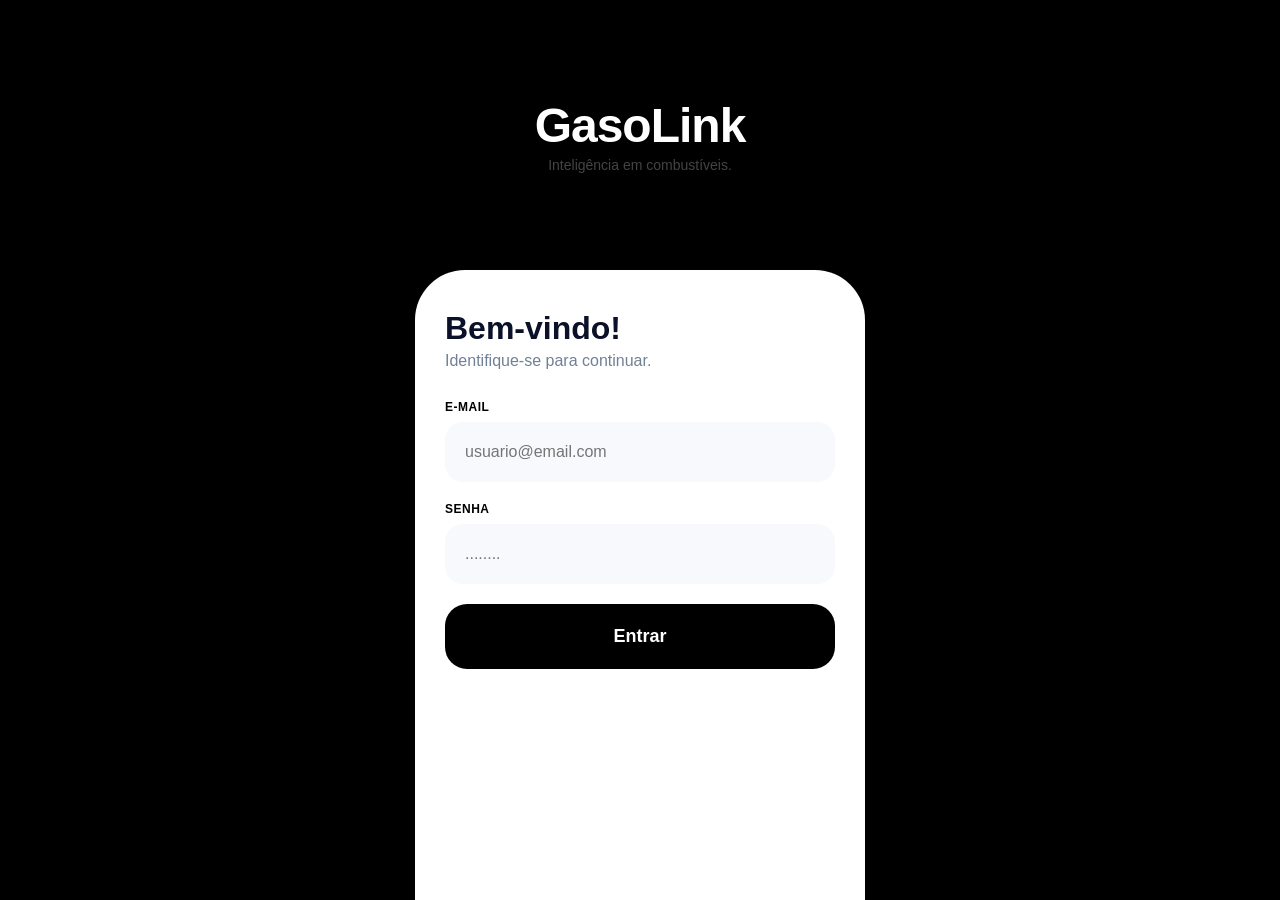
<file: index.html>
<!DOCTYPE html>
<html lang="pt-br">
<head>
    <meta charset="UTF-8" />
    <meta name="viewport" content="width=device-width, initial-scale=1.0" />
    <title>GasoLink - Login</title>
    <link rel="stylesheet" href="./style/style.css" />
</head>
<body>
    <div class="container">
        <header class="top-section">
            <h1 class="logo-text">GasoLink</h1>
            <p class="tagline">Inteligência em combustíveis.</p>
        </header>

        <main class="card">
            <div class="welcome-header">
                <h2 class="welcome-title">Bem-vindo!</h2>
                <p class="welcome-subtitle">Identifique-se para continuar.</p>
            </div>

            <form id="loginForm">
                <div class="input-group">
                    <label for="email">E-MAIL</label>
                    <input
                        type="email"
                        id="email"
                        placeholder="usuario@email.com"
                        required
                    />
                </div>

                <div class="input-group">
                    <label for="password">SENHA</label>
                    <input
                        type="password"
                        id="password"
                        placeholder="........"
                        required
                    />
                   
                </div>

                <button type="submit" id="loginBtn" class="login-button">
                    <span id="btnText">Entrar</span>
                    <div id="loader" class="loader hidden"></div>
                </button>
            </form>

          

        </main>
    </div>

    <script src="./script/script.js"></script>
</body>
</html>
</file>
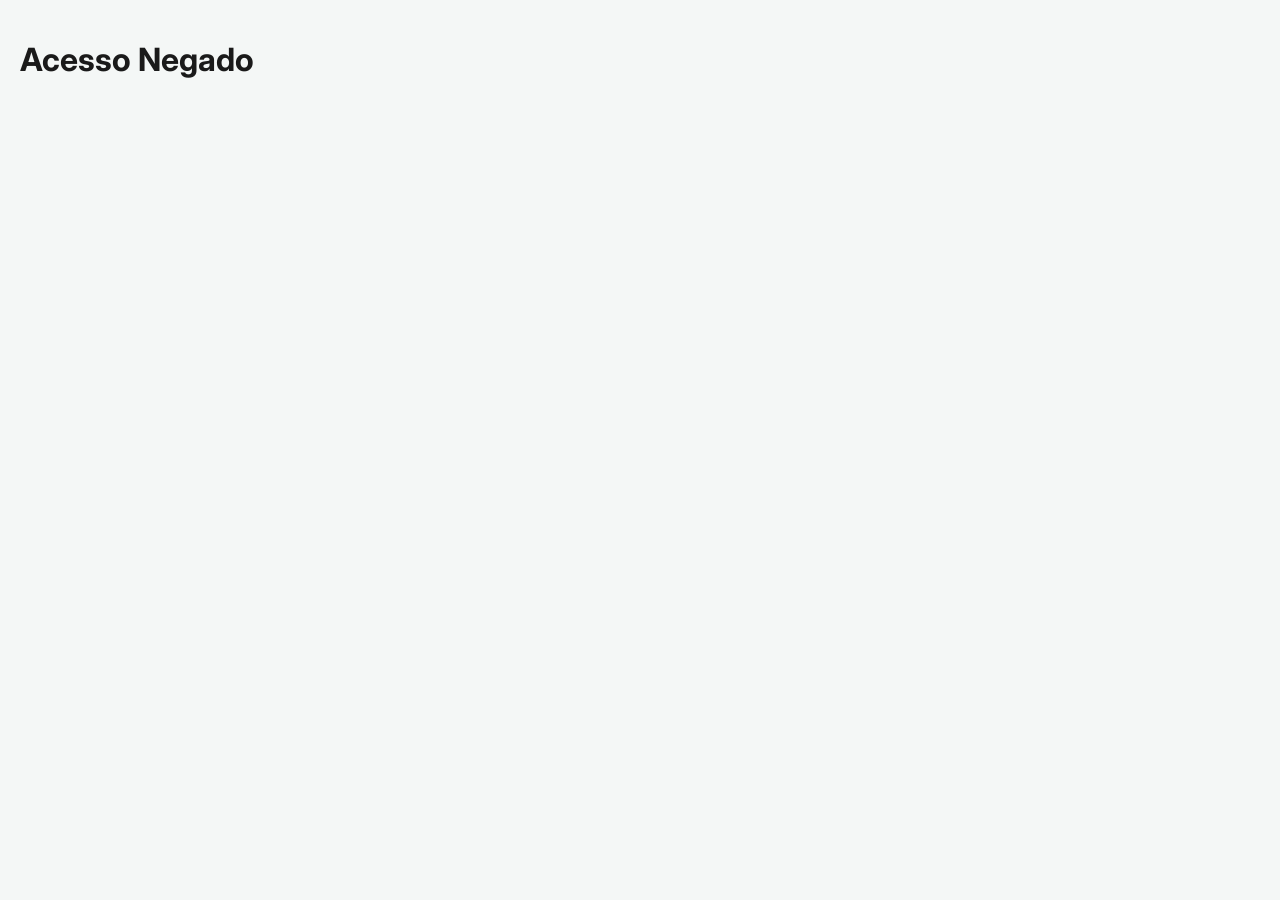
<file: sistema.html>
<!doctype html>
<html lang="pt-br">
  <head>
    <meta charset="UTF-8" />
    <meta name="viewport" content="width=device-width, initial-scale=1.0" />
    <title>Gasolink | Painel de Versões</title>
    <link rel="stylesheet" href="./style/sistema.css" />
  </head>
  <body>
    <div class="container">
      <header>
        <h1>GASOLINK</h1>
        <p>Gerenciamento de Atualizações (APK)</p>
      </header>

      <section class="form-section">
        <div class="form-header">
            <h2 id="form-title">Publicar Nova Versão</h2>
            <button class="btn-logout" onclick="logout()" title="Sair do Painel">SAIR</button>
        </div>
        
        <input type="hidden" id="version-id" />
        <div class="input-group">
            <input type="text" id="nomeVersao" placeholder="Ex: 11.0.1" />
            <input type="text" id="link" placeholder="Link do Cloudflare R2 (https://...)" />
        </div>
        
        <div class="button-group">
            <button id="btn-save" onclick="salvarVersao()">PUBLICAR AGORA</button>
            <button id="btn-cancel" onclick="limparFormulario()" style="display: none; background: #666">CANCELAR</button>
        </div>
      </section>

      <section class="list-section">
        <h2>Versões Ativas</h2>
        <div id="lista-versoes" class="grid-versoes">
          <p class="loading">Carregando versões...</p>
        </div>
      </section>
    </div>
    <script src="./script/sistema.js"></script>
  </body>
</html>
</file>
<file: style/style.css>
* {
  margin: 0;
  padding: 0;
  box-sizing: border-box;
  font-family:
    -apple-system, BlinkMacSystemFont, "Segoe UI", Roboto, Helvetica, Arial,
    sans-serif;
}

body {
  background-color: #000000;
  height: 100vh;
  display: flex;
  justify-content: center;
}

.container {
  width: 100%;
  max-width: 450px;
  height: 100%;
  display: flex;
  flex-direction: column;
}

.top-section {
  height: 30%;
  display: flex;
  flex-direction: column;
  justify-content: center;
  align-items: center;
}

.logo-text {
  font-size: 48px;
  font-weight: bold;
  color: #ffffff;
  letter-spacing: -1px;
}

.tagline {
  color: #444444;
  font-size: 14px;
  margin-top: 4px;
}

.card {
  flex: 1;
  background-color: #ffffff;
  border-top-left-radius: 50px;
  border-top-right-radius: 50px;
  padding: 40px 30px;
  display: flex;
  flex-direction: column;
}

.welcome-title {
  font-size: 32px;
  font-weight: bold;
  color: #0a1128;
  margin-bottom: 5px;
}

.welcome-subtitle {
  font-size: 16px;
  color: #718096;
  margin-bottom: 30px;
}

.input-group {
  margin-bottom: 20px;
  display: flex;
  flex-direction: column;
}

.input-group label {
  font-size: 12px;
  font-weight: 800;
  color: #000000;
  margin-bottom: 8px;
  letter-spacing: 0.5px;
}

.input-group input {
  background-color: #f7f9fc;
  height: 60px;
  border-radius: 18px;
  padding: 0 20px;
  font-size: 16px;
  border: none;
  outline: none;
}

.forgot-link {
  align-self: flex-end;
  margin-top: 12px;
  color: #4a90e2;
  text-decoration: none;
  font-weight: 600;
  font-size: 14px;
}

.login-button {
  width: 100%;
  background-color: #000000;
  height: 65px;
  border-radius: 22px;
  color: #ffffff;
  font-size: 18px;
  font-weight: bold;
  border: none;
  cursor: pointer;
  margin-top: 10px;
  transition: transform 0.2s;
  display: flex;
  justify-content: center;
  align-items: center;
}

.login-button:active {
  transform: scale(0.98);
}

.guest-button {
  background: none;
  border: none;
  color: #718096;
  text-decoration: underline;
  font-size: 14px;
  margin-top: 20px;
  cursor: pointer;
}

.footer-container {
  margin-top: auto;
  text-align: center;
  padding-top: 20px;
  color: #718096;
  font-size: 14px;
}

.signup-link {
  color: #000000;
  font-weight: bold;
  text-decoration: none;
}

.loader {
  width: 20px;
  height: 20px;
  border: 3px solid #fff;
  border-bottom-color: transparent;
  border-radius: 50%;
  animation: rotation 1s linear infinite;
}

.hidden {
  display: none;
}

@keyframes rotation {
  0% {
    transform: rotate(0deg);
  }
  100% {
    transform: rotate(360deg);
  }
}
</file>
<file: style/sistema.css>
@import url("https://fonts.googleapis.com/css2?family=Inter:wght@400;600;800&display=swap");

* { margin: 0; padding: 0; box-sizing: border-box; font-family: "Inter", sans-serif; }

body { background-color: #f4f7f6; color: #1a1a1a; padding: 40px 20px; }

.container { max-width: 850px; margin: 0 auto; }

header { text-align: center; margin-bottom: 40px; }
header h1 { letter-spacing: 4px; font-weight: 800; font-size: 2.2rem; }
header p { opacity: 0.5; font-size: 0.85rem; margin-top: 5px; }

.form-section { 
    background: #fff; padding: 30px; border-radius: 20px; 
    box-shadow: 0 10px 30px rgba(0,0,0,0.05); border: 1px solid #eee;
}

.form-header { display: flex; justify-content: space-between; align-items: center; margin-bottom: 20px; }
.form-header h2 { font-size: 12px; text-transform: uppercase; letter-spacing: 1px; color: #888; }

.btn-logout { width: auto; padding: 5px 15px; font-size: 10px; background: #eee; color: #666; }

input { 
    width: 100%; padding: 14px; margin-bottom: 15px; border: 1.5px solid #eee; 
    border-radius: 12px; font-size: 14px; transition: 0.3s;
}
input:focus { border-color: #000; outline: none; background: #fff; }

.button-group { display: flex; gap: 10px; }

button { 
    background: #000; color: #fff; border: none; padding: 15px; 
    font-weight: 600; border-radius: 12px; cursor: pointer; transition: 0.3s; width: 100%;
}
button:hover { opacity: 0.8; transform: translateY(-1px); }

.grid-versoes { display: flex; flex-direction: column; gap: 15px; margin-top: 30px; }

.card-versao { 
    background: #fff; padding: 20px; border-radius: 16px; 
    display: flex; justify-content: space-between; align-items: center;
    border: 1px solid #eee;
}

.card-info h3 { font-size: 18px; margin-bottom: 4px; }
.card-info p { font-size: 12px; color: #2563eb; word-break: break-all; }

.actions { display: flex; gap: 8px; }
.btn-edit { background: #f0f0f0; color: #000; padding: 8px 15px; width: auto; font-size: 11px; }
.btn-delete { background: #fff0f0; color: #ff3b30; padding: 8px 15px; width: auto; font-size: 11px; }

.loading { text-align: center; opacity: 0.5; padding: 20px; }

@media (max-width: 600px) {
    .card-versao { flex-direction: column; align-items: flex-start; gap: 15px; }
    .actions { width: 100%; }
}
</file>
